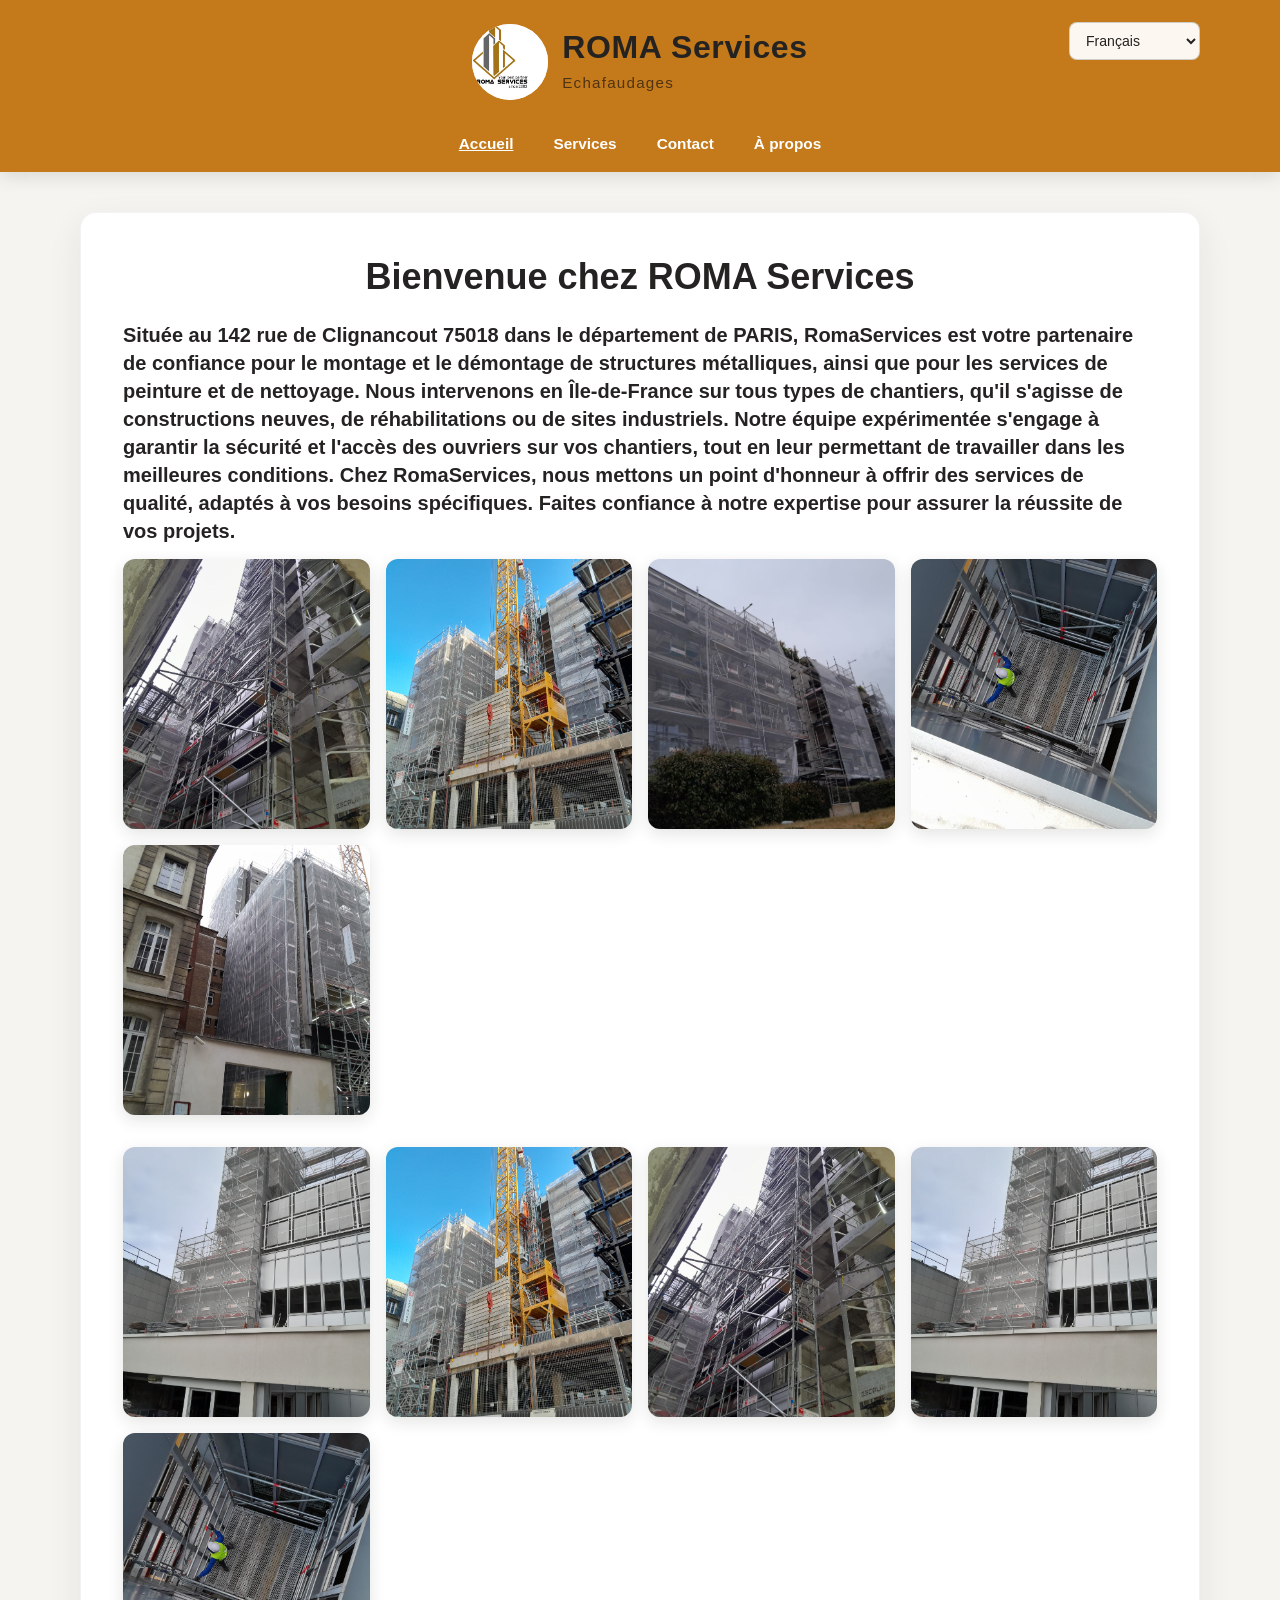
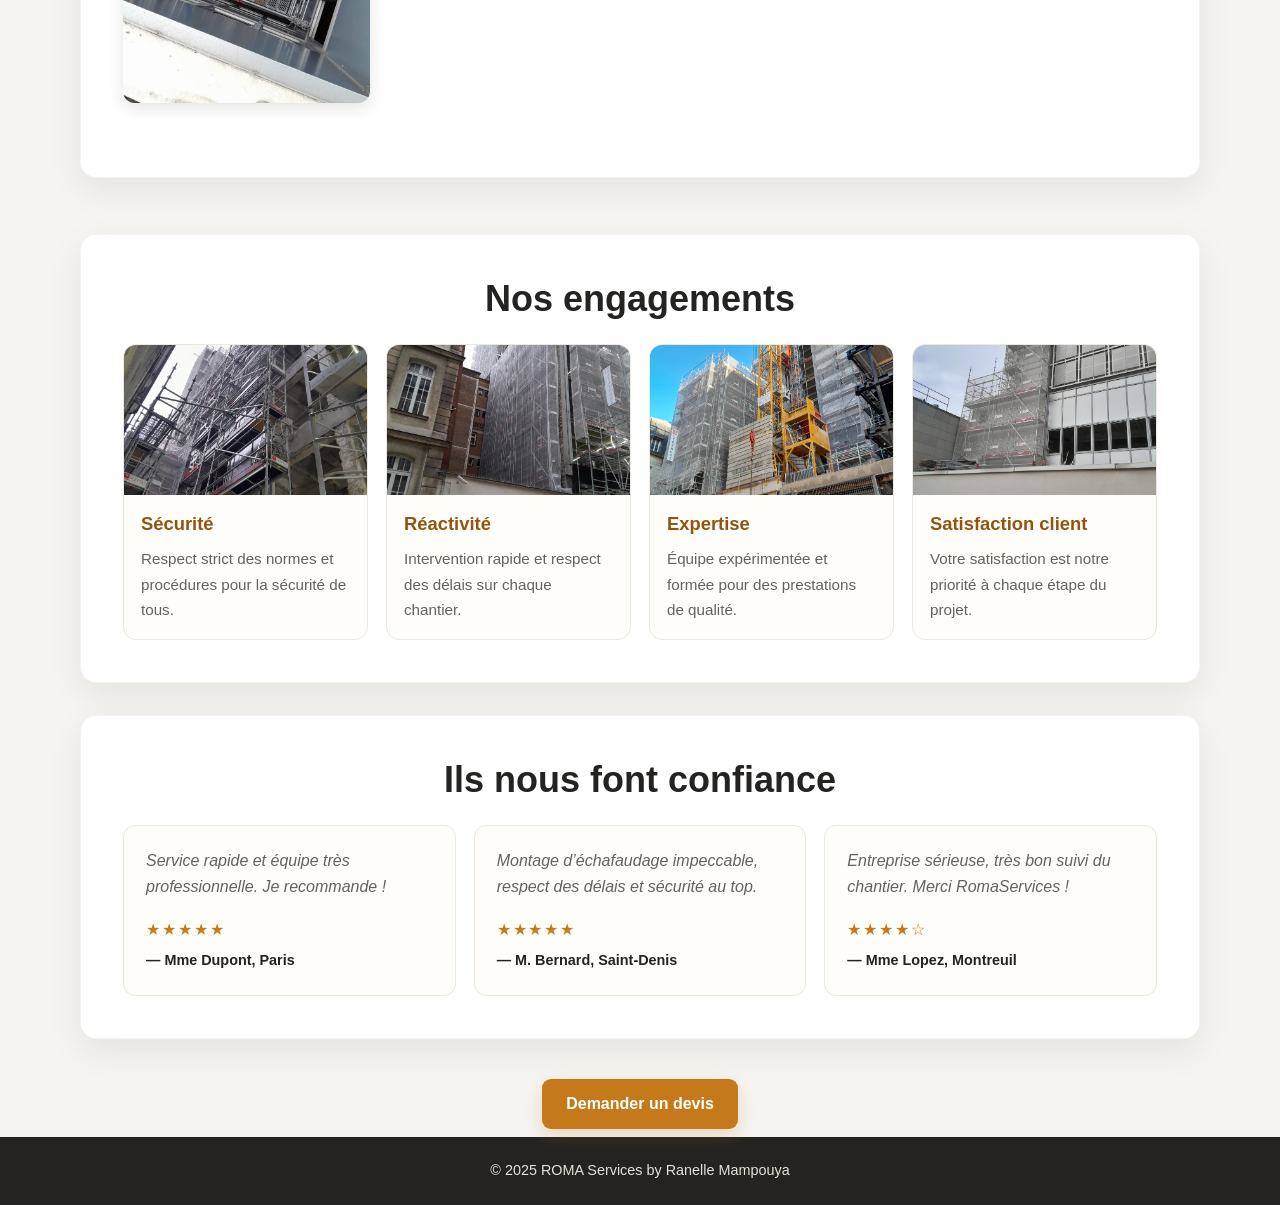
<file: index.html>
<!DOCTYPE html>
<html lang="fr">
<head>
    <meta charset="UTF-8">
    <meta name="viewport" content="width=device-width, initial-scale=1.0">
    <title>ROMAservices - your best partner </title>
    
    <link rel="stylesheet" href="styles.css">
</head>
<body>
    <header>
        <div>
            <!-- Sélecteur de langue à gauche -->
            <div>
                <select id="lang-select" aria-label="Sélecteur de langue">
                    <option value="fr">Français</option>
                    <option value="en">English</option>
                    <option value="es">Español</option>
                    <option value="zh">中文</option>
                    <option value="ru">Русский</option>
                    <option value="ar">العربية</option>
                    <option value="pt">Português</option>
                    <option value="de">Deutsch</option>
                    <option value="it">Italiano</option>
                </select>
         
    <div class="logo-titre">
    <img src="image/LOGOROMAservices.png" alt="RomaServices Logo" width="100" height="100">
    <div>
       <h1 data-i18n="header.title">ROMA Services</h1>
        <p data-i18n="header.tagline">Echafaudages</p>
    </div>
</div>
        </div>
        <nav>
            <ul>
                <li><a href="index.html" data-i18n="nav.home">Accueil</a></li>
                <li><a href="services.html" data-i18n="nav.services">Services</a></li>
                <li><a href="contact.html" data-i18n="nav.contact">Contact</a></li>
                <li><a href="apropos.html" data-i18n="nav.about">À propos</a></li>
                
            </ul>
        </nav>
    </header>
         
    <main>
        <section>
            <h2 data-i18n="welcome.title">Bienvenue chez ROMA Services</h2>

            <h3 data-i18n="welcome.text">Située au 142 rue de Clignancout 75018 dans le département de PARIS, RomaServices est votre partenaire de confiance pour le montage et le démontage de structures métalliques, ainsi que pour les services de peinture et de nettoyage. Nous intervenons en Île-de-France sur tous types de chantiers, qu'il s'agisse de constructions neuves, de réhabilitations ou de sites industriels. Notre équipe expérimentée s'engage à garantir la sécurité et l'accès des ouvriers sur vos chantiers, tout en leur permettant de travailler dans les meilleures conditions. Chez RomaServices, nous mettons un point d'honneur à offrir des services de qualité, adaptés à vos besoins spécifiques. Faites confiance à notre expertise pour assurer la réussite de vos projets.</h3>




         <div class="img-texte">  
            <img src="image/ParisBd.jpg" alt="RomaServices Illustration" width="500" height="500"
     class="img-comment" data-comment="Chantier à Paris BD HAUSSMAN, client : Entreprise X">
<img src="image/legendreParis.jpg" alt="RomaServices Illustration" width="500" height="500"
     class="img-comment" data-comment="Chantier à legendreParis 17, client : MLk Entreprise">

            <img src="image/chantierbatiment.jpg" alt="RomaServices Illustration" width="500" height="500">
          <img src="image/ia.jpg" alt="RomaServices Illustration" width="500" height="500">
          <img src="image/rueCardinet.jpg" alt="RomaServices Illustration" width="500" height="500">
</p> 
        </div>

        <div class="img-texte">
             
            
            <img src="image/Paris13.jpg" alt="RomaServices Illustration" width="500" height="500">
             <img src="image/legendreParis.jpg" alt="RomaServices Illustration" width="500" height="500">
            <img src="image/ParisBd.jpg" alt="RomaServices Illustration" width="500" height="500">
            <img src="image/rueItalie.jpg" alt="RomaServices Illustration" width="500" height="500">
            <img src="image/ia.jpg" alt="RomaServices Illustration" width="500" height="500">
            </div>
        </div>


            
           
        </section>
    </main>


        <section class="engagements">
            <h2 data-i18n="engagements.title">Nos engagements</h2>
            <div class="engagements-list">
                <div class="engagement">
                    <img src="image/ParisBd.jpg" alt="Sécurité" width="60" height="60">
                    <h4 data-i18n="engagements.security.title">Sécurité</h4>
                    <p data-i18n="engagements.security.text">Respect strict des normes et procédures pour la sécurité de tous.</p>
                </div>
                <div class="engagement">
                    <img src="image/rueCardinet.jpg" alt="Réactivité" width="60" height="60">
                    <h4 data-i18n="engagements.reactivity.title">Réactivité</h4>
                    <p data-i18n="engagements.reactivity.text">Intervention rapide et respect des délais sur chaque chantier.</p>
                </div>
                <div class="engagement">
                    <img src="image/legendreParis.jpg" alt="Expertise" width="60" height="60">
                    <h4 data-i18n="engagements.expertise.title">Expertise</h4>
                    <p data-i18n="engagements.expertise.text">Équipe expérimentée et formée pour des prestations de qualité.</p>
                </div>
                <div class="engagement">
                    <img src="image/rueItalie.jpg" alt="Satisfaction client" width="60" height="60">
                    <h4 data-i18n="engagements.satisfaction.title">Satisfaction client</h4>
                    <p data-i18n="engagements.satisfaction.text">Votre satisfaction est notre priorité à chaque étape du projet.</p>
                </div>
            </div>
        </section>
    

    <section class="temoignages">
    <h2 data-i18n="testimonials.title">Ils nous font confiance</h2>
    <div class="temoignages-list">
        <div class="temoignage">
            <p class="avis" data-i18n="testimonials.one.text">“Service rapide et équipe très professionnelle. Je recommande !”</p>
            <div class="etoiles">★★★★★</div>
            <span class="auteur" data-i18n="testimonials.one.author">— Mme Dupont, Paris</span>
        </div>
        <div class="temoignage">
            <p class="avis" data-i18n="testimonials.two.text">“Montage d’échafaudage impeccable, respect des délais et sécurité au top.”</p>
            <div class="etoiles">★★★★★</div>
            <span class="auteur" data-i18n="testimonials.two.author">— M. Bernard, Saint-Denis</span>
        </div>
        <div class="temoignage">
            <p class="avis" data-i18n="testimonials.three.text">“Entreprise sérieuse, très bon suivi du chantier. Merci RomaServices !”</p>
            <div class="etoiles">★★★★☆</div>
            <span class="auteur" data-i18n="testimonials.three.author">— Mme Lopez, Montreuil</span>
        </div>
    </div>
</section>
<div class="cta-section">
    <a href="contact.html" class="cta-btn" data-i18n="cta.button">Demander un devis</a>
</div>



    <footer>
        <p data-i18n="footer.copy">&copy; 2025 ROMA Services by Ranelle Mampouya</p>
    </footer>
    <script src="Script.js"></script>
</body>
</html>
</file>
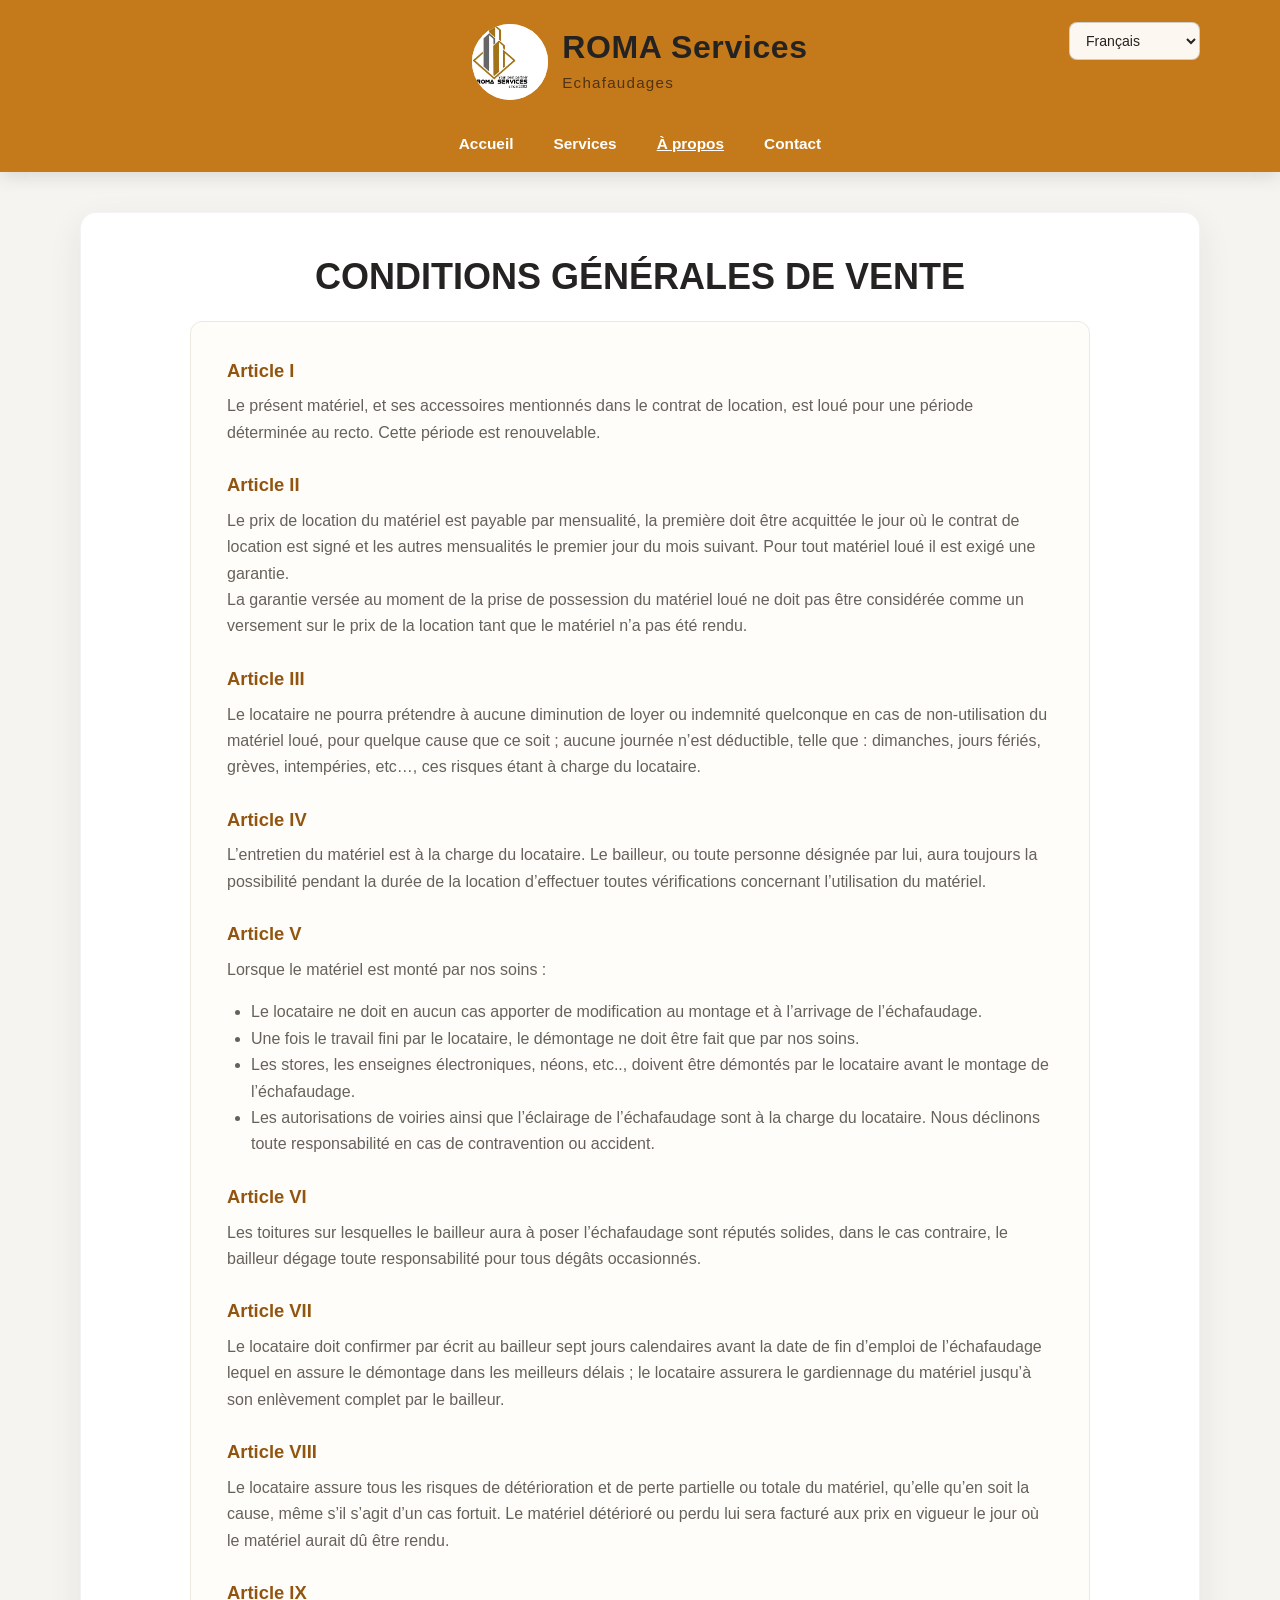
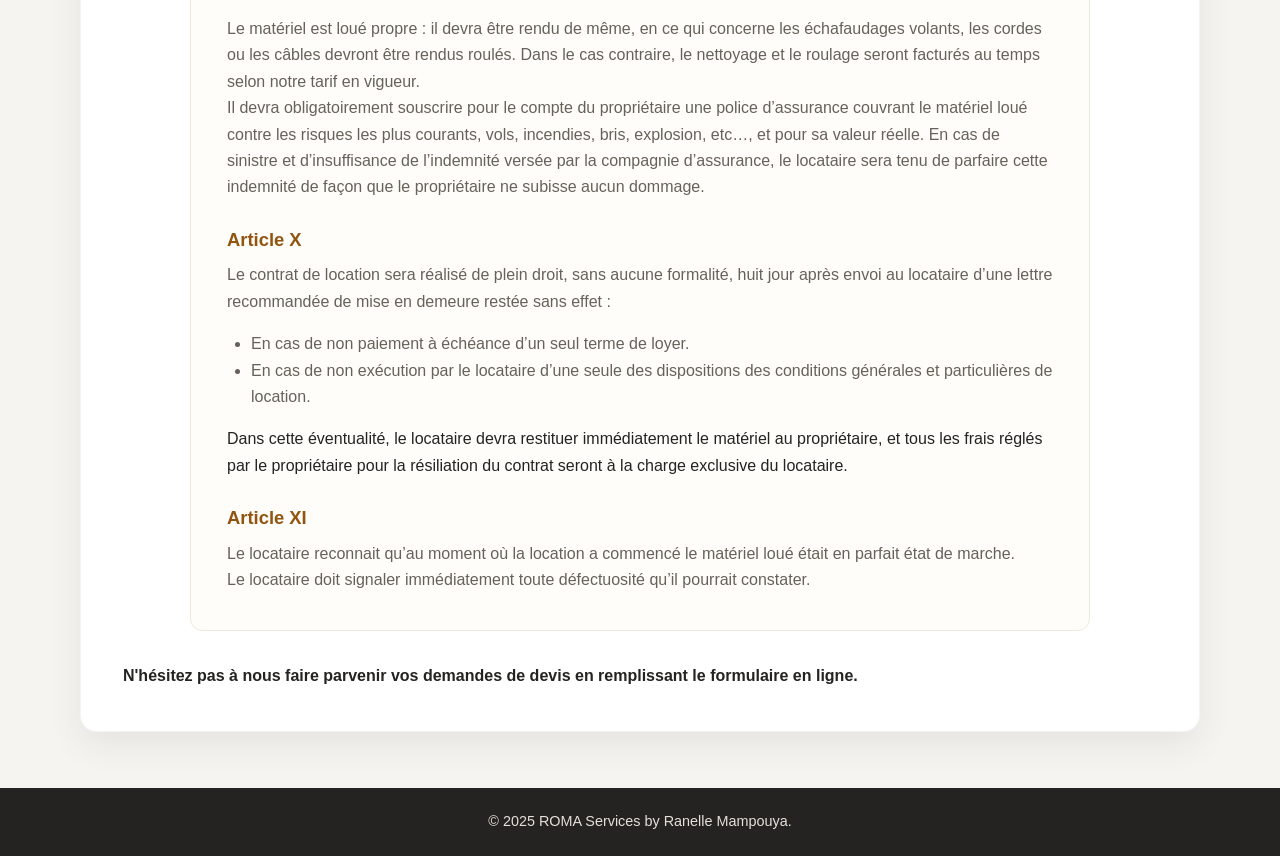
<file: apropos.html>
<!DOCTYPE html>
<html lang="fr">
<head>
    <meta charset="UTF-8">
    <meta name="viewport" content="width=device-width, initial-scale=1.0">
    <title>À propos - ROMAservices</title>
    <link rel="stylesheet" href="styles.css">
</head>
<body>
    <header>     
           
 <div>
     <select id="lang-select" aria-label="Sélecteur de langue">
         <option value="fr">Français</option>
         <option value="en">English</option>
         <option value="es">Español</option>
         <option value="zh">中文</option>
         <option value="ru">Русский</option>
         <option value="ar">العربية</option>
         <option value="pt">Português</option>
         <option value="de">Deutsch</option>
         <option value="it">Italiano</option>
     </select>
 </div>
<div class="logo-titre">
    <img src="image/LOGOROMAservices.png" alt="RomaServices Logo" width="90" height="90">
    <div>
        <h1 data-i18n="header.title">ROMA Services</h1>
        <p data-i18n="header.tagline">Echafaudages</p>
    </div>
</div>
        <nav>
            <ul>
                <li><a href="index.html" data-i18n="nav.home">Accueil</a></li>
                <li><a href="services.html" data-i18n="nav.services">Services</a></li>
                <li><a href="apropos.html" data-i18n="nav.about">À propos</a></li>
                <li><a href="contact.html" data-i18n="nav.contact">Contact</a></li>
            </ul>
        </nav>
    </header>

    <main>
        <section>
            <h2 data-i18n="about.cgvTitle">CONDITIONS GÉNÉRALES DE VENTE</h2>
            
           
            <div class="cgv-articles" data-i18n="about.cgvContent">
                <!-- full content replaced via locale -->
            </div>
            <p style="margin-top:32px;" data-i18n="about.footerNote"><strong>N'hésitez pas à nous faire parvenir vos demandes de devis en remplissant le formulaire en ligne.</strong></p>
        </section>
    </main>
    <footer>
        <p>&copy; 2025 ROMA Services by Ranelle Mampouya.</p>
    </footer>
    <script src="Script.js"></script>
</body>
</html>
</file>
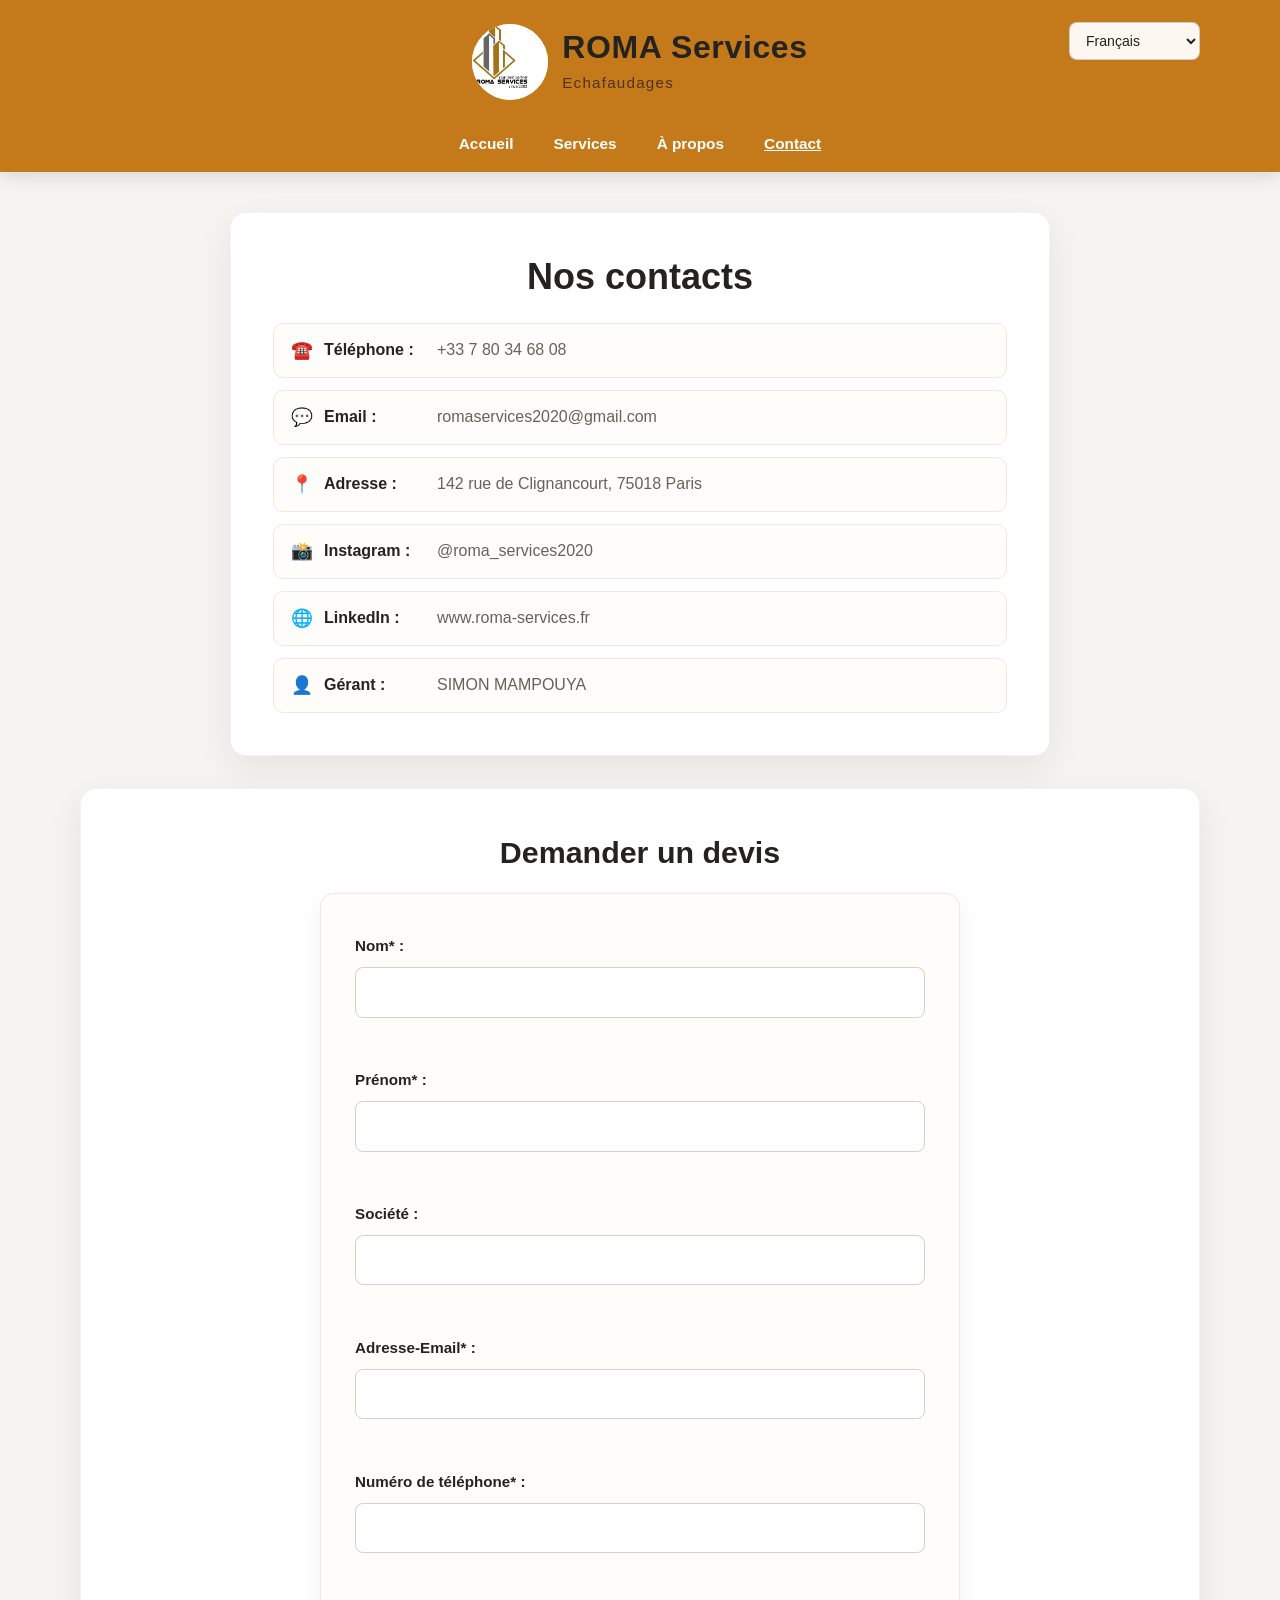
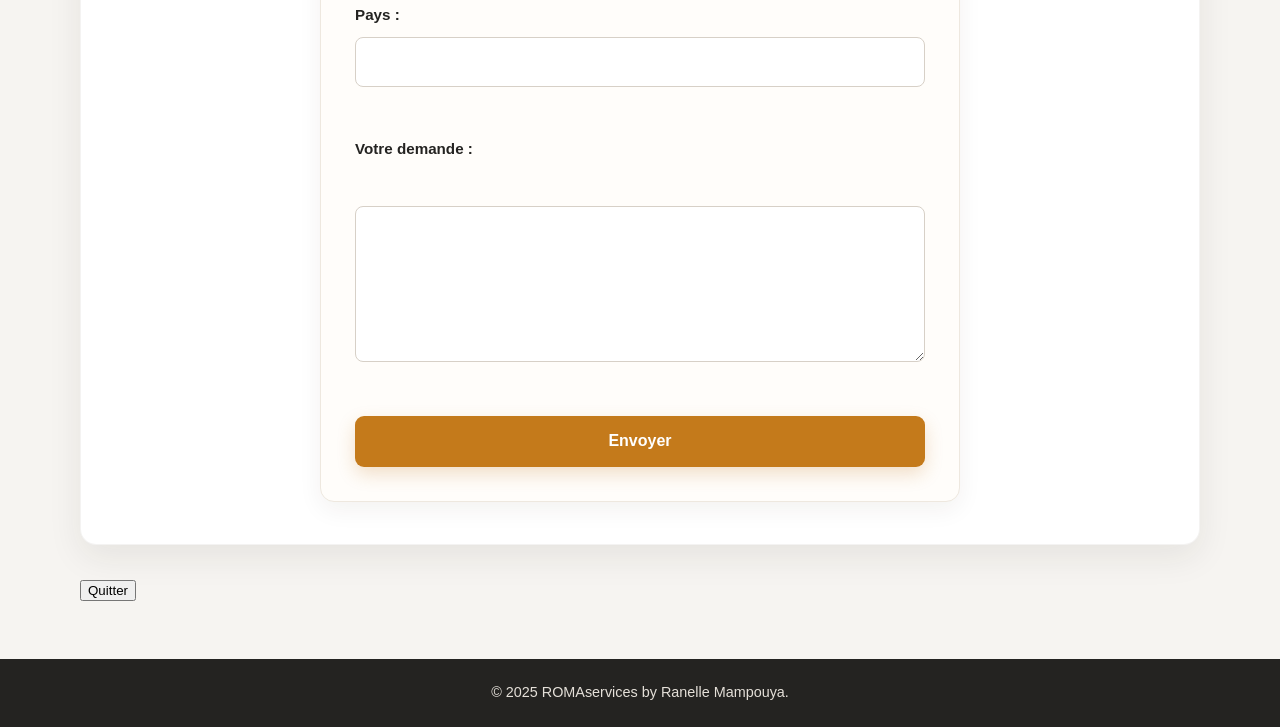
<file: contact.html>
<!DOCTYPE html>
<html lang="fr">
<head>
    <meta charset="UTF-8">
    <meta name="viewport" content="width=device-width, initial-scale=1.0">
    <title>Contact - ROMAservices</title>
    <link rel="stylesheet" href="styles.css">
</head>
<body>
    <header>
 <div>
     <select id="lang-select" aria-label="Sélecteur de langue">
         <option value="fr">Français</option>
         <option value="en">English</option>
         <option value="es">Español</option>
         <option value="zh">中文</option>
         <option value="ru">Русский</option>
         <option value="ar">العربية</option>
         <option value="pt">Português</option>
         <option value="de">Deutsch</option>
         <option value="it">Italiano</option>
     </select>
 </div>
       <div class="logo-titre">
    <img src="image/LOGOROMAservices.png" alt="RomaServices Logo" width="90" height="90">
    <div>
        <h1 data-i18n="header.title">ROMA Services</h1>
        <p data-i18n="header.tagline">Echafaudages</p>
    </div>
</div>
        <nav>
            <ul>
                <li><a href="index.html" data-i18n="nav.home">Accueil</a></li>
                <li><a href="services.html" data-i18n="nav.services">Services</a></li>
                <li><a href="apropos.html" data-i18n="nav.about">À propos</a></li>
                <li><a href="contact.html" data-i18n="nav.contact">Contact</a></li>
            </ul>
        </nav>
    </header>

    <main>
        <section class="contacts-section">
    <h2 data-i18n="contact.title">Nos contacts</h2>
    <div class="contacts-list">
        <div class="contact-item">
            <span class="contact-icon">☎️</span>
            <span class="contact-label" data-i18n="contact.info.phoneLabel">Téléphone :</span>
            <a href="tel:+33780346808" class="contact-link">+33 7 80 34 68 08</a>
        </div>
        <div class="contact-item">
            <span class="contact-icon">💬</span>
            <span class="contact-label" data-i18n="contact.info.emailLabel">Email :</span>
            <a href="mailto:romaservices2020@gmail.com" class="contact-link">romaservices2020@gmail.com</a>
        </div>
        <div class="contact-item">
            <span class="contact-icon">📍</span>
            <span class="contact-label" data-i18n="contact.info.addressLabel">Adresse :</span>
            <span class="contact-link">142 rue de Clignancourt, 75018 Paris</span>
        </div>
        <div class="contact-item">
            <span class="contact-icon">📸</span>
            <span class="contact-label" data-i18n="contact.info.instagramLabel">Instagram :</span>
            <a href="https://www.instagram.com/roma_services2020?igsh=dTkwNWxpZXlqaTdw&utm_source=qr" target="_blank" class="contact-link">@roma_services2020</a>
        </div>
        <div class="contact-item">
            <span class="contact-icon">🌐</span>
            <span class="contact-label" data-i18n="contact.info.websiteLabel">linkedin :</span>
            <a href="https://www.linkedin.com/in/simon-mampouya-3732a267/?originalSubdomain=fr" target="_blank" class="contact-link">www.roma-services.fr</a>
        </div>
        <div class="contact-item">
            <span class="contact-icon">👤</span>
            <span class="contact-label" data-i18n="contact.info.managerLabel">Gérant :</span>
            <span class="contact-link">SIMON MAMPOUYA</span>
        </div>
    </div>
</section>

        <section>
            <h3 class="encadre-h3" data-i18n="contact.formTitle">Demander un devis</h3>
  
    <form>
        <label for="nom" data-i18n="contact.labels.nom">Nom* :</label>
        <input type="text" id="nom" name="nom" required><br>

        <label for="prenom" data-i18n="contact.labels.prenom">Prénom* :</label>
        <input type="text" id="prenom" name="prenom" required><br>

        <label for="societe" data-i18n="contact.labels.societe">Société :</label>
        <input type="text" id="societe" name="societe"><br>

        <label for="email" data-i18n="contact.labels.email">Adresse-Email* :</label>
        <input type="email" id="email" name="email" required><br>

        <label for="telephone" data-i18n="contact.labels.telephone">Numéro de téléphone* :</label>
        <input type="tel" id="telephone" name="telephone" required><br>

        <label for="pays" data-i18n="contact.labels.pays">Pays :</label>
        <input type="text" id="pays" name="pays"><br>

        <label for="message" data-i18n="contact.labels.message">Votre demande :</label><br>
        <textarea id="message" name="message" rows="5" required></textarea><br>

        <button type="submit" data-i18n="contact.submit">Envoyer</button>
    </form>
</section>
        <button id="quitter-btn">Quitter</button>
    </main>

    <footer>
        <p>&copy; 2025 ROMAservices by Ranelle Mampouya.</p>
    </footer>
    <script>
        document.getElementById('quitter-btn').onclick = function() {
            if (confirm("Êtes-vous sûr de quitter ?")) {
                window.location.href = "index.html";
            }
        };
    </script>
    <script src="Script.js"></script>
</body>
</html>
</file>
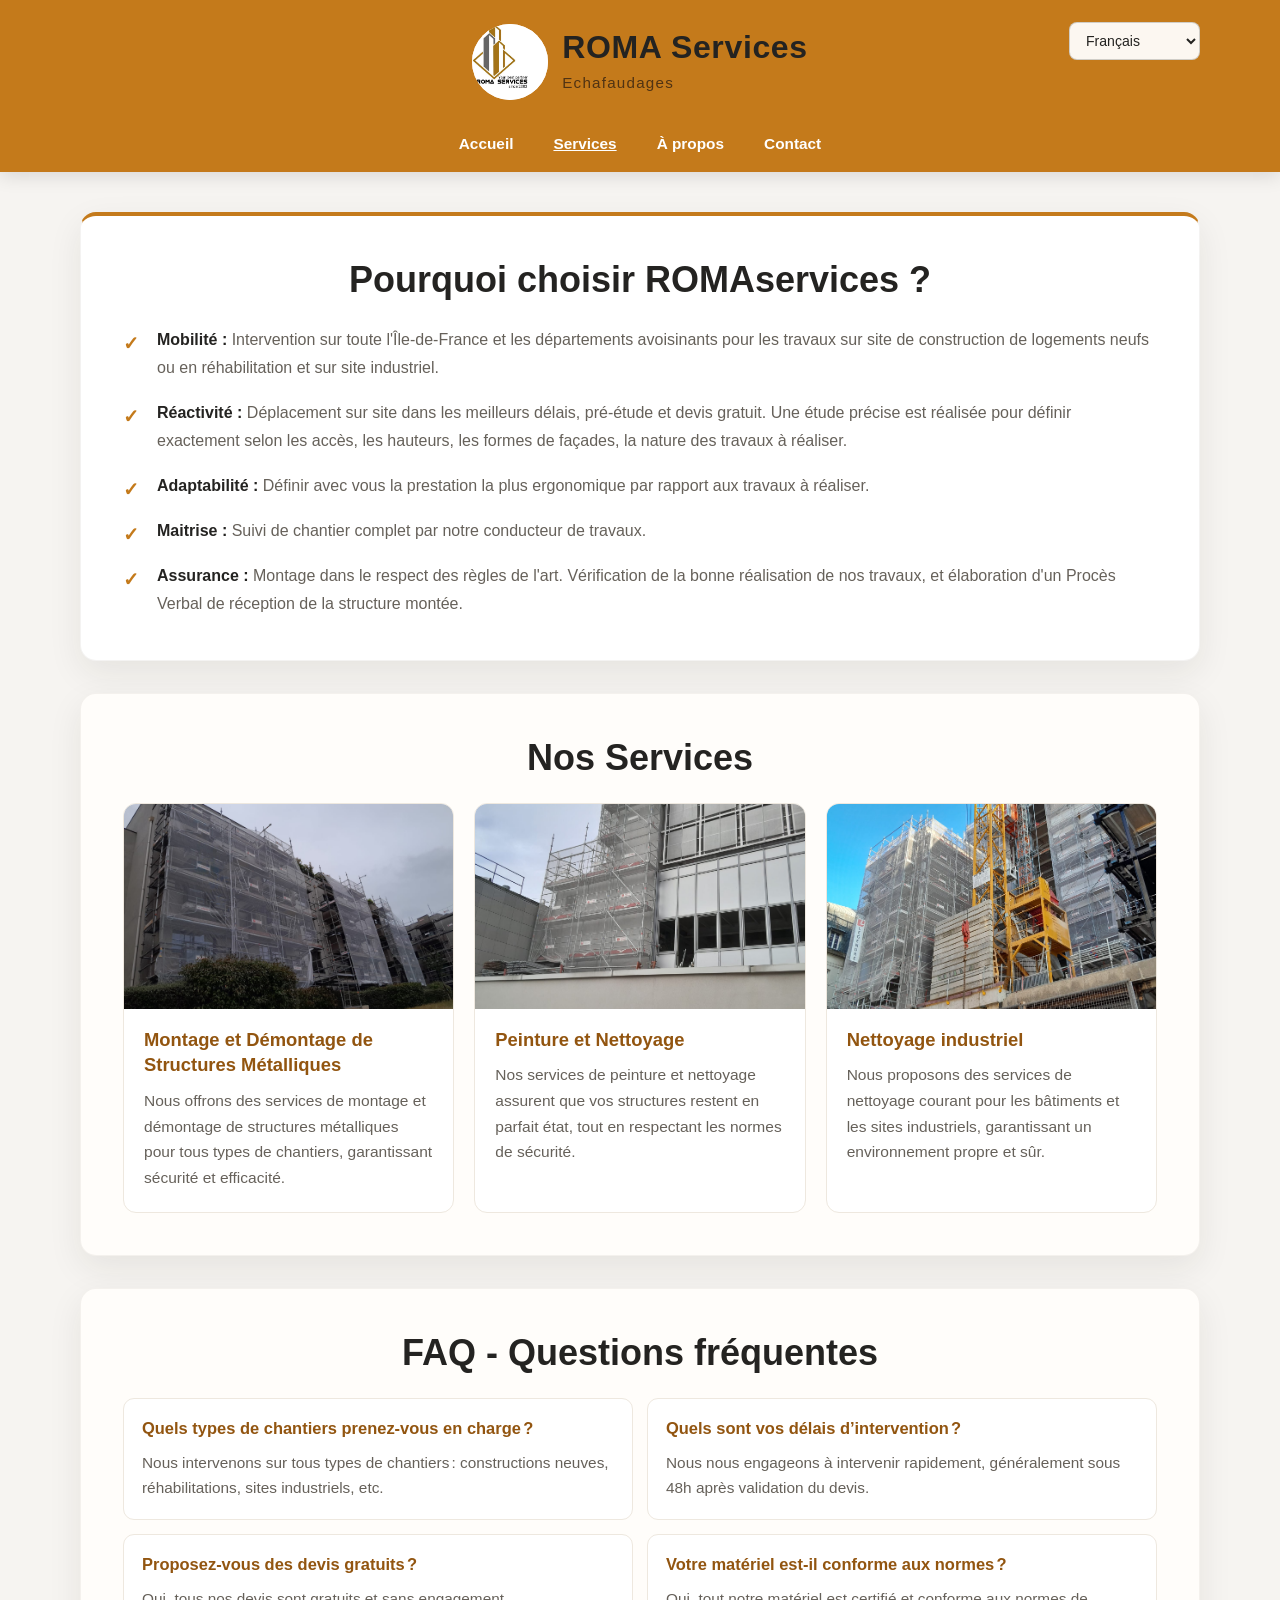
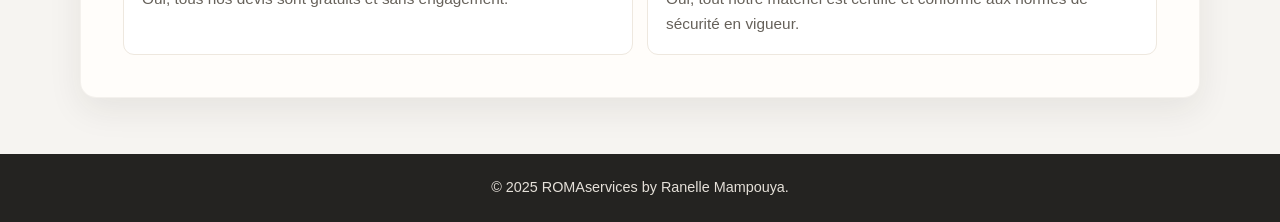
<file: services.html>
<!DOCTYPE html>
<html lang="fr">
<head>
    <meta charset="UTF-8">
      
    <meta name="viewport" content="width=device-width, initial-scale=1.0">
    <title>Services - ROMAservices</title>
    <link rel="icon" type="image/png" href="image/LOGOROMAservices.png">
    <link rel="stylesheet" href="styles.css">
</head>
<body>
    <header>
 <div>
     <select id="lang-select" aria-label="Sélecteur de langue">
         <option value="fr">Français</option>
         <option value="en">English</option>
         <option value="es">Español</option>
         <option value="zh">中文</option>
         <option value="ru">Русский</option>
         <option value="ar">العربية</option>
         <option value="pt">Português</option>
         <option value="de">Deutsch</option>
         <option value="it">Italiano</option>
     </select>
 </div>
 <div class="logo-titre">
    <img src="image/LOGOROMAservices.png" alt="RomaServices Logo" width="80" height="80">
    <div>
        <h1 data-i18n="header.title">ROMA Services</h1>
        <p data-i18n="header.tagline">Echafaudages</p>
    </div>
</div>
    <nav>
        <ul>
            <li><a href="index.html" data-i18n="nav.home">Accueil</a></li>
            <li><a href="services.html" data-i18n="nav.services">Services</a></li>
            <li><a href="apropos.html" data-i18n="nav.about">À propos</a></li>
            <li><a href="contact.html" data-i18n="nav.contact">Contact</a></li>
        </ul>
    </nav>
</header>

  <main>


    <section class="atouts">
    <h2 data-i18n="services.why">Pourquoi choisir ROMAservices&nbsp;?</h2>
    <ul>
        <li data-i18n="services.atouts.mobility"><strong>Mobilité :</strong> Intervention sur toute l'Île-de-France et les départements avoisinants pour les travaux sur site de construction de logements neufs ou en réhabilitation et sur site industriel.</li>
        <li data-i18n="services.atouts.reactivity"><strong>Réactivité :</strong> Déplacement sur site dans les meilleurs délais, pré-étude et devis gratuit. Une étude précise est réalisée pour définir exactement selon les accès, les hauteurs, les formes de façades, la nature des travaux à réaliser.</li>
        <li data-i18n="services.atouts.adaptability"><strong>Adaptabilité :</strong> Définir avec vous la prestation la plus ergonomique par rapport aux travaux à réaliser.</li>
        <li data-i18n="services.atouts.mastery"><strong>Maitrise :</strong> Suivi de chantier complet par notre conducteur de travaux.</li>
        <li data-i18n="services.atouts.insurance"><strong>Assurance :</strong> Montage dans le respect des règles de l'art. Vérification de la bonne réalisation de nos travaux, et élaboration d'un Procès Verbal de réception de la structure montée.</li>
    </ul>
</section>

    <section class="nos-services">
    <h2 data-i18n="services.title">Nos Services</h2>
    <div class="services-cards">
        <div class="service-card">
            <img src="image/chantierbatiment.jpg" alt="Montage et Démontage de Structures Métalliques">
            <h4 data-i18n="services.cards.metal.title">Montage et Démontage de Structures Métalliques</h4>
            <p data-i18n="services.cards.metal.text">Nous offrons des services de montage et démontage de structures métalliques pour tous types de chantiers, garantissant sécurité et efficacité.</p>
        </div>
        <div class="service-card">
            <img src="image/rueItalie.jpg" alt="Peinture et Nettoyage">
            <h4 data-i18n="services.cards.paint.title">Peinture et Nettoyage</h4>
            <p data-i18n="services.cards.paint.text">Nos services de peinture et nettoyage assurent que vos structures restent en parfait état, tout en respectant les normes de sécurité.</p>
        </div>
        <div class="service-card">
            <img src="image/legendreParis.jpg" alt="Nettoyage industriel">
            <h4 data-i18n="services.cards.cleaning.title">Nettoyage industriel</h4>
            <p data-i18n="services.cards.cleaning.text">Nous proposons des services de nettoyage courant pour les bâtiments et les sites industriels, garantissant un environnement propre et sûr.</p>
        </div>
    </div>
</section>

         <section class="faq">
    <h2 data-i18n="services.faq.title">FAQ - Questions fréquentes</h2>
    <div class="faq-list">
        <div class="faq-item">
            <h4 data-i18n="services.faq.q1">Quels types de chantiers prenez-vous en charge ?</h4>
            <p data-i18n="services.faq.a1">Nous intervenons sur tous types de chantiers : constructions neuves, réhabilitations, sites industriels, etc.</p>
        </div>
        <div class="faq-item">
            <h4 data-i18n="services.faq.q2">Quels sont vos délais d’intervention ?</h4>
            <p data-i18n="services.faq.a2">Nous nous engageons à intervenir rapidement, généralement sous 48h après validation du devis.</p>
        </div>
        <div class="faq-item">
            <h4 data-i18n="services.faq.q3">Proposez-vous des devis gratuits ?</h4>
            <p data-i18n="services.faq.a3">Oui, tous nos devis sont gratuits et sans engagement.</p>
        </div>
        <div class="faq-item">
            <h4 data-i18n="services.faq.q4">Votre matériel est-il conforme aux normes ?</h4>
            <p data-i18n="services.faq.a4">Oui, tout notre matériel est certifié et conforme aux normes de sécurité en vigueur.</p>
        </div>
    </div>
</section>

  </main>
    <footer>
        <p>&copy; 2025 ROMAservices by Ranelle Mampouya.</p>
    </footer>
    <script src="Script.js"></script>
</body>
</html>
</file>
<file: styles.css>
:root {
    color-scheme: light;
    --color-ink: #242321;
    --color-muted: #66615a;
    --color-paper: #fff;
    --color-background: #f6f4f1;
    --color-accent: #c47a1b;
    --color-accent-dark: #925510;
    --color-accent-soft: #f7ead8;
    --shadow-card: 0 12px 34px rgba(43, 35, 25, 0.08);
    --radius-card: 16px;
    --content-width: 1120px;
}

* {
    box-sizing: border-box;
}

html {
    scroll-behavior: smooth;
}

body {
    min-width: 320px;
    margin: 0;
    overflow-x: hidden;
    background: var(--color-background);
    color: var(--color-ink);
    font-family: Arial, Helvetica, sans-serif;
    font-size: 16px;
    line-height: 1.65;
    -webkit-font-smoothing: antialiased;
}

img {
    display: block;
    max-width: 100%;
}

a {
    color: var(--color-accent-dark);
}

a:focus-visible,
button:focus-visible,
input:focus-visible,
textarea:focus-visible,
select:focus-visible {
    outline: 3px solid rgba(189, 116, 27, 0.45);
    outline-offset: 3px;
}

header {
    position: relative;
    z-index: 1;
    padding: 24px 24px 0;
    background: var(--color-accent);
    color: var(--color-ink);
    box-shadow: 0 4px 18px rgba(0, 0, 0, 0.12);
}

header > div {
    width: 100%;
}

header,
main,
section,
footer,
.engagements,
.temoignages,
.cta-section {
    min-width: 0;
}

#lang-select {
    position: absolute;
    top: 22px;
    right: max(24px, calc((100vw - var(--content-width)) / 2));
    max-width: calc(100% - 32px);
    padding: 9px 32px 9px 12px;
    border: 1px solid rgba(36, 35, 33, 0.2);
    border-radius: 8px;
    background: rgba(255, 255, 255, 0.94);
    color: var(--color-ink);
    font: inherit;
    font-size: 0.88rem;
}

.logo-titre {
    display: flex;
    align-items: center;
    justify-content: center;
    gap: 14px;
    margin: 0 auto 18px;
    text-align: left;
}

.logo-titre img {
    width: 76px;
    height: 76px;
    flex: 0 0 auto;
    border-radius: 50%;
    object-fit: contain;
    background: var(--color-paper);
}

.logo-titre h1 {
    margin: 0;
    color: var(--color-ink);
    font-size: clamp(1.5rem, 3vw, 2rem);
    line-height: 1.15;
    letter-spacing: 0.02em;
}

.logo-titre p {
    margin: 5px 0 0;
    color: #503313;
    font-size: 0.95rem;
    letter-spacing: 0.08em;
}

nav {
    width: min(100%, var(--content-width));
    margin: 0 auto;
}

nav ul {
    display: flex;
    flex-wrap: wrap;
    justify-content: center;
    gap: 6px;
    margin: 0;
    padding: 0;
    list-style: none;
}

nav a {
    display: block;
    padding: 13px 17px;
    border-bottom: 3px solid transparent;
    color: #fff;
    font-size: 0.96rem;
    font-weight: 700;
    text-decoration: none;
    transition: color 160ms ease, border-color 160ms ease, background 160ms ease;
}

nav a:hover,
nav a:focus-visible {
    border-bottom-color: var(--color-accent);
    color: #fff4e5;
}

main {
    width: min(calc(100% - 48px), var(--content-width));
    margin: 40px auto 56px;
}

main > section,
body > section {
    margin: 0 auto 32px;
}

main > section:last-child {
    margin-bottom: 0;
}

section {
    min-width: 0;
}

main > section,
.engagements,
.temoignages,
.faq,
.nos-services,
.atouts,
.contacts-section {
    padding: clamp(24px, 4vw, 42px);
    border: 1px solid rgba(70, 54, 33, 0.06);
    border-radius: var(--radius-card);
    background: var(--color-paper);
    box-shadow: var(--shadow-card);
}

h2 {
    margin: 0 0 22px;
    color: var(--color-ink);
    font-size: clamp(1.55rem, 3.5vw, 2.25rem);
    line-height: 1.2;
    text-align: center;
    text-wrap: balance;
}

h3 {
    margin: 0 0 14px;
    color: var(--color-ink);
    font-size: 1.25rem;
    line-height: 1.4;
}

h4 {
    margin: 0 0 10px;
    color: var(--color-accent-dark);
    font-size: 1.15rem;
    line-height: 1.4;
}

p {
    margin: 0 0 16px;
}

p:last-child {
    margin-bottom: 0;
}

.home-intro {
    padding-top: clamp(30px, 5vw, 58px);
    padding-bottom: clamp(30px, 5vw, 58px);
    text-align: center;
}

.home-intro h2,
.engagements h2,
.temoignages h2,
.faq h2,
.nos-services h2,
.atouts h2,
.contacts-section h2 {
    margin-bottom: 24px;
}

.home-intro h2::after {
    display: block;
    width: 54px;
    height: 4px;
    margin: 16px auto 0;
    border-radius: 4px;
    background: var(--color-accent);
    content: "";
}

.home-intro h3 {
    max-width: 850px;
    margin: 0 auto;
    color: var(--color-muted);
    font-size: clamp(1rem, 1.8vw, 1.13rem);
    font-weight: 400;
    line-height: 1.8;
}

.img-texte {
    display: grid;
    grid-template-columns: repeat(auto-fit, minmax(min(100%, 220px), 1fr));
    gap: 16px;
    margin: 0 0 32px;
}

.img-texte img {
    width: 100%;
    height: clamp(190px, 24vw, 270px);
    border-radius: 12px;
    background: #eee9e2;
    box-shadow: 0 5px 16px rgba(35, 29, 22, 0.12);
    object-fit: cover;
    transition: transform 220ms ease, box-shadow 220ms ease;
}

.img-texte img:hover {
    transform: translateY(-3px);
    box-shadow: 0 12px 24px rgba(35, 29, 22, 0.17);
}

.img-comment {
    cursor: pointer;
}

.engagements {
    width: min(calc(100% - 48px), var(--content-width));
    margin: 0 auto 32px;
}

.engagements-list {
    display: grid;
    grid-template-columns: repeat(auto-fit, minmax(min(100%, 210px), 1fr));
    gap: 18px;
}

.engagement {
    min-width: 0;
    overflow: hidden;
    border: 1px solid #eee8df;
    border-radius: 13px;
    background: #fffdfa;
    transition: transform 180ms ease, box-shadow 180ms ease;
}

.engagement:hover {
    transform: translateY(-3px);
    box-shadow: 0 10px 24px rgba(43, 35, 25, 0.1);
}

.engagement img {
    width: 100%;
    height: 150px;
    margin: 0;
    object-fit: cover;
}

.engagement h4,
.engagement p {
    margin-right: 17px;
    margin-left: 17px;
}

.engagement h4 {
    margin-top: 16px;
}

.engagement p {
    padding-bottom: 17px;
    color: var(--color-muted);
    font-size: 0.95rem;
}

.temoignages {
    width: min(calc(100% - 48px), var(--content-width));
    margin: 0 auto 32px;
}

.temoignages-list {
    display: grid;
    grid-template-columns: repeat(auto-fit, minmax(min(100%, 230px), 1fr));
    gap: 18px;
}

.temoignage {
    display: flex;
    min-width: 0;
    flex-direction: column;
    align-items: flex-start;
    padding: 22px;
    border: 1px solid #eee8df;
    border-radius: 12px;
    background: #fffdfa;
}

.temoignage .avis {
    flex: 1;
    color: var(--color-muted);
    font-style: italic;
}

.temoignage .etoiles {
    margin: 0 0 6px;
    color: var(--color-accent);
    letter-spacing: 0.12em;
}

.temoignage .auteur {
    color: var(--color-ink);
    font-size: 0.9rem;
    font-weight: 700;
}

.cta-section {
    padding: 8px 0;
    text-align: center;
}

.cta-btn,
button[type="submit"] {
    display: inline-flex;
    min-height: 48px;
    align-items: center;
    justify-content: center;
    padding: 12px 24px;
    border: 0;
    border-radius: 9px;
    background: var(--color-accent);
    box-shadow: 0 7px 18px rgba(189, 116, 27, 0.22);
    color: var(--color-paper);
    font: inherit;
    font-weight: 700;
    text-align: center;
    text-decoration: none;
    cursor: pointer;
    transition: transform 160ms ease, background 160ms ease, box-shadow 160ms ease;
}

.cta-btn:hover,
button[type="submit"]:hover {
    transform: translateY(-2px);
    background: var(--color-accent-dark);
    box-shadow: 0 10px 22px rgba(146, 85, 16, 0.24);
}

.atouts {
    border-top: 4px solid var(--color-accent);
}

.atouts ul {
    display: grid;
    gap: 17px;
    margin: 0;
    padding: 0;
    list-style: none;
}

.atouts li {
    position: relative;
    padding-left: 34px;
    color: var(--color-muted);
    line-height: 1.75;
}

.atouts li::before {
    position: absolute;
    top: 1px;
    left: 0;
    color: var(--color-accent);
    font-size: 1.2rem;
    font-weight: 700;
    content: "✓";
}

.atouts strong {
    color: var(--color-ink);
}

.nos-services {
    background: #fffdfa;
}

.services-cards {
    display: grid;
    grid-template-columns: repeat(auto-fit, minmax(min(100%, 250px), 1fr));
    gap: 20px;
}

.service-card {
    display: flex;
    min-width: 0;
    flex-direction: column;
    overflow: hidden;
    padding: 0 0 21px;
    border: 1px solid #eee8df;
    border-radius: 13px;
    background: var(--color-paper);
    transition: transform 180ms ease, box-shadow 180ms ease;
}

.service-card:hover {
    transform: translateY(-4px);
    box-shadow: 0 12px 25px rgba(43, 35, 25, 0.1);
}

.service-card img {
    width: 100%;
    height: 205px;
    margin-bottom: 18px;
    object-fit: cover;
}

.service-card h4,
.service-card p {
    margin-right: 20px;
    margin-left: 20px;
}

.service-card p {
    color: var(--color-muted);
    font-size: 0.97rem;
}

.faq {
    background: #fffdfa;
}

.faq-list {
    display: grid;
    grid-template-columns: repeat(auto-fit, minmax(min(100%, 340px), 1fr));
    gap: 14px;
}

.faq-item {
    padding: 18px;
    border: 1px solid #eee8df;
    border-radius: 11px;
    background: var(--color-paper);
}

.faq-item h4 {
    font-size: 1.03rem;
}

.faq-item p {
    color: var(--color-muted);
    font-size: 0.96rem;
}

.contacts-section {
    max-width: 820px;
}

.contacts-list {
    display: grid;
    gap: 12px;
}

.contact-item {
    display: grid;
    grid-template-columns: 28px minmax(105px, auto) minmax(0, 1fr);
    align-items: center;
    gap: 8px;
    min-width: 0;
    padding: 12px 14px;
    border: 1px solid #eee8df;
    border-radius: 10px;
    background: #fffdfa;
}

.contact-icon {
    color: var(--color-accent);
    font-size: 1.1rem;
    text-align: center;
}

.contact-label {
    color: var(--color-ink);
    font-weight: 700;
}

.contact-link {
    min-width: 0;
    overflow-wrap: anywhere;
    color: var(--color-muted);
    text-decoration: none;
}

a.contact-link:hover {
    color: var(--color-accent-dark);
    text-decoration: underline;
}

.encadre-h3 {
    margin: 0 0 20px;
    color: var(--color-ink);
    font-size: clamp(1.45rem, 3vw, 1.9rem);
    text-align: center;
}

form {
    display: grid;
    width: min(100%, 640px);
    gap: 9px;
    margin: 0 auto;
    padding: clamp(20px, 4vw, 34px);
    border: 1px solid #eee8df;
    border-radius: 14px;
    background: #fffdfa;
    box-shadow: 0 8px 24px rgba(43, 35, 25, 0.06);
}

form label {
    margin-top: 5px;
    color: var(--color-ink);
    font-size: 0.95rem;
    font-weight: 700;
}

form input,
form textarea {
    width: 100%;
    min-height: 46px;
    padding: 11px 13px;
    border: 1px solid #d7d0c7;
    border-radius: 8px;
    background: var(--color-paper);
    color: var(--color-ink);
    font: inherit;
}

form textarea {
    min-height: 140px;
    resize: vertical;
}

form input:focus,
form textarea:focus {
    border-color: var(--color-accent);
}

form button[type="submit"] {
    width: 100%;
    margin-top: 10px;
}

.cgv-articles {
    max-width: 900px;
    margin: 0 auto;
    padding: clamp(20px, 4vw, 36px);
    border: 1px solid #eee8df;
    border-radius: 12px;
    background: #fffdfa;
}

.cgv-articles h4 {
    margin-top: 26px;
}

.cgv-articles h4:first-child {
    margin-top: 0;
}

.cgv-articles p,
.cgv-articles li {
    color: var(--color-muted);
}

.cgv-articles ul {
    padding-left: 24px;
}

footer {
    padding: 22px 24px;
    background: var(--color-ink);
    color: #e5e0d9;
    text-align: center;
}

footer p {
    margin: 0;
    font-size: 0.9rem;
}

@media (max-width: 720px) {
    header {
        padding: 20px 16px 0;
    }

    #lang-select {
        top: 12px;
        right: 14px;
        max-width: 130px;
        padding: 7px 25px 7px 9px;
        font-size: 0.8rem;
    }

    .logo-titre {
        gap: 10px;
        margin: 27px auto 16px;
        max-width: calc(100% - 90px);
    }

    .logo-titre img {
        width: 62px;
        height: 62px;
    }

    .logo-titre p {
        font-size: 0.82rem;
    }

    nav ul {
        display: grid;
        grid-template-columns: repeat(2, minmax(0, 1fr));
        gap: 4px;
        width: 100%;
        padding: 4px 0 8px;
    }

    nav a {
        min-height: 44px;
        padding: 10px 8px;
        font-size: 0.9rem;
        text-align: center;
        border-bottom-width: 2px;
        border-radius: 7px 7px 0 0;
    }

    .logo-titre h1 {
        font-size: clamp(1.25rem, 7vw, 1.55rem);
        overflow-wrap: anywhere;
    }

    main > section,
    .engagements,
    .temoignages,
    .faq,
    .nos-services,
    .atouts,
    .contacts-section,
    .cgv-articles {
        padding: 22px 16px;
    }

    main {
        width: min(calc(100% - 28px), var(--content-width));
        margin: 24px auto 36px;
    }

    .engagements,
    .temoignages {
        width: min(calc(100% - 28px), var(--content-width));
    }

    .contact-item {
        grid-template-columns: 25px minmax(0, 1fr);
        gap: 5px 9px;
    }

    .contact-link {
        grid-column: 2;
    }

    .engagements-list,
    .temoignages-list,
    .services-cards,
    .faq-list {
        grid-template-columns: minmax(0, 1fr);
    }

    .service-card img,
    .engagement img {
        height: clamp(180px, 55vw, 230px);
    }

    .cta-section {
        width: 100%;
        padding-right: 10px;
        padding-left: 10px;
    }

    form,
    .cgv-articles {
        max-width: 100%;
    }
}

@media (max-width: 440px) {
    body {
        font-size: 15px;
    }

    header {
        padding-right: 10px;
        padding-left: 10px;
    }

    #lang-select {
        right: 10px;
    }

    .logo-titre {
        margin-top: 30px;
        max-width: calc(100% - 116px);
        align-items: flex-start;
        text-align: left;
    }

    .logo-titre img {
        width: 52px;
        height: 52px;
    }

    nav a {
        padding: 9px 6px;
        font-size: 0.8rem;
    }

    main {
        width: calc(100% - 20px);
        margin-top: 16px;
    }

    .engagements,
    .temoignages {
        width: calc(100% - 20px);
    }

    .img-texte {
        grid-template-columns: 1fr;
        gap: 12px;
    }

    .img-texte img {
        height: 220px;
    }

    .contact-item {
        padding: 11px;
    }

    .cta-btn {
        width: 100%;
    }
}

@media (prefers-reduced-motion: reduce) {
    *,
    *::before,
    *::after {
        scroll-behavior: auto !important;
        transition-duration: 0.01ms !important;
    }
}
</file>
